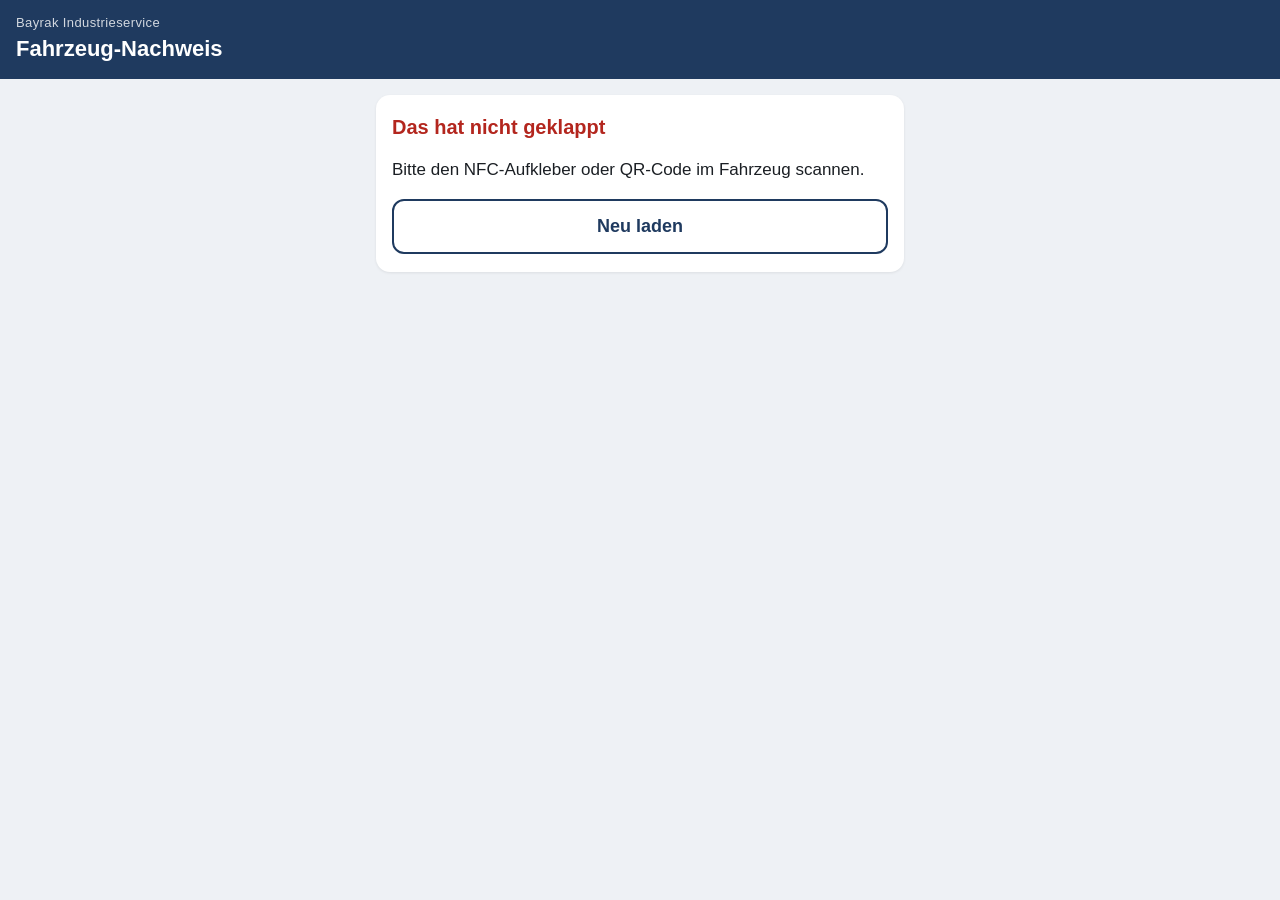
<file: fahrzeug/index.html>
<!doctype html>
<html lang="de">
<head>
<meta charset="utf-8">
<meta name="viewport" content="width=device-width, initial-scale=1, viewport-fit=cover">
<meta http-equiv="Content-Security-Policy" content="default-src 'none'; script-src 'self'; style-src 'self'; img-src 'self' blob:; connect-src https://vzrvncxmleshwgtbvrtc.supabase.co; base-uri 'none'; form-action 'none'">
<meta name="referrer" content="no-referrer">
<meta name="robots" content="noindex, nofollow">
<meta name="theme-color" content="#1f3a5f">
<title>Fahrzeug-Nachweis</title>
<link rel="stylesheet" href="style.css?v=1">
</head>
<body>
<header>
  <div class="marke">Bayrak Industrieservice</div>
  <h1>Fahrzeug-Nachweis</h1>
</header>

<main>
  <section id="laden" class="karte">
    <p class="mitte">Einen Moment …</p>
  </section>

  <section id="fehler" class="karte versteckt">
    <h2>Das hat nicht geklappt</h2>
    <p id="fehler-text"></p>
    <button id="fehler-neu" class="knopf zweit">Neu laden</button>
  </section>

  <section id="schritt-wahl" class="karte versteckt">
    <div class="fahrzeug">
      <div id="fz-name" class="fz-name"></div>
      <div id="fz-kz" class="kennzeichen"></div>
    </div>
    <p id="unterwegs-info" class="hinweis versteckt"></p>
    <button id="knopf-abholen" class="knopf">Fahrzeug abholen</button>
    <button id="knopf-zurueck" class="knopf versteckt">Fahrzeug zurückgeben</button>
    <button id="knopf-abholen-trotzdem" class="knopf zweit versteckt">Ich hole das Fahrzeug ab<br><small>(Rückgabe wurde vergessen)</small></button>
  </section>

  <section id="schritt-erfassen" class="karte versteckt">
    <div class="phase" id="phase-titel"></div>
    <label for="name" class="feldname">Dein Name</label>
    <input id="name" type="text" maxlength="60" autocomplete="name" autocapitalize="words" placeholder="Vor- und Nachname" enterkeyhint="done">

    <div class="feldname">Fotos vom Innenraum</div>
    <p class="klein">Bitte z. B. Fahrersitz, Beifahrerseite, Rückbank/Laderaum und Armaturenbrett fotografieren.</p>
    <div id="fotos" class="fotos"></div>
    <input id="kamera" type="file" accept="image/*" capture="environment" class="versteckt">
    <button id="knopf-foto" class="knopf zweit">📷 Foto aufnehmen</button>
    <p id="foto-zahl" class="klein mitte"></p>

    <button id="knopf-fertig" class="knopf" disabled>Fertig</button>
    <button id="knopf-abbrechen" class="link">Abbrechen</button>
  </section>

  <section id="schritt-senden" class="karte versteckt">
    <h2>Wird gespeichert …</h2>
    <div class="balken"><div id="balken-innen"></div></div>
    <p id="senden-text" class="mitte klein"></p>
    <p class="klein mitte">Bitte die Seite nicht schließen.</p>
  </section>

  <section id="schritt-ok" class="karte versteckt">
    <div class="haken">✓</div>
    <h2 id="ok-titel" class="mitte"></h2>
    <p id="ok-text" class="mitte"></p>
    <p class="klein mitte">Du kannst die Seite jetzt schließen.</p>
  </section>
</main>
<script src="app.js?v=3"></script>
</body>
</html>
</file>
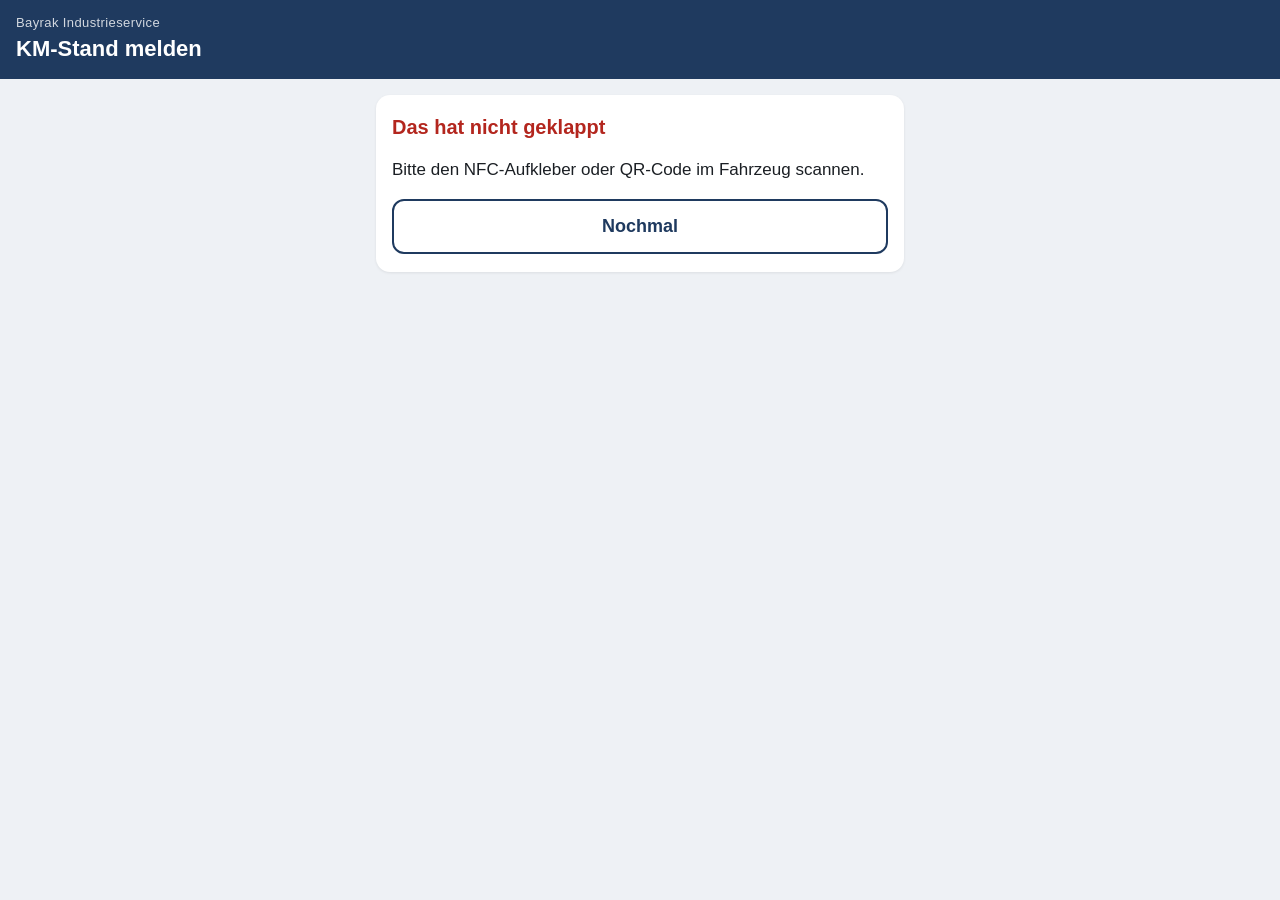
<file: km/index.html>
<!doctype html>
<html lang="de">
<head>
<meta charset="utf-8">
<meta name="viewport" content="width=device-width, initial-scale=1, viewport-fit=cover">
<meta http-equiv="Content-Security-Policy" content="default-src 'none'; script-src 'self'; style-src 'self'; img-src 'self'; connect-src https://vzrvncxmleshwgtbvrtc.supabase.co; base-uri 'none'; form-action 'none'">
<meta name="referrer" content="no-referrer">
<meta name="robots" content="noindex, nofollow">
<meta name="theme-color" content="#1f3a5f">
<title>KM-Stand melden</title>
<link rel="stylesheet" href="style.css?v=1">
</head>
<body>
<header>
  <div class="marke">Bayrak Industrieservice</div>
  <h1>KM-Stand melden</h1>
</header>

<main>
  <section id="laden" class="karte">
    <p class="mitte">Einen Moment …</p>
  </section>

  <section id="fehler" class="karte versteckt">
    <h2>Das hat nicht geklappt</h2>
    <p id="fehler-text"></p>
    <button id="fehler-neu" type="button" class="knopf zweit">Nochmal</button>
  </section>

  <section id="anzeige" class="karte versteckt">
    <div class="fahrzeug">
      <div id="fz-kz" class="kennzeichen gross"></div>
      <div id="fz-name" class="fz-name"></div>
    </div>

    <div class="kaestchen">
      <div class="kasten">
        <div class="kasten-titel">Nächster TÜV</div>
        <div id="wert-tuev" class="kasten-wert"></div>
      </div>
      <div class="kasten">
        <div class="kasten-titel">Nächste Wartung</div>
        <div id="wert-wartung" class="kasten-wert"></div>
      </div>
      <div class="kasten">
        <div class="kasten-titel">Letzter Stand</div>
        <div id="wert-stand" class="kasten-wert"></div>
      </div>
    </div>

    <p id="erfolg" class="erfolg versteckt" role="status"></p>

    <label for="km" class="feldname">Aktueller KM-Stand</label>
    <div class="km-zeile">
      <input id="km" type="text" inputmode="numeric" pattern="[0-9]*" maxlength="12" autocomplete="off" enterkeyhint="done" placeholder="z. B. 25340">
      <span class="einheit">km</span>
    </div>
    <p class="klein">Bitte den Kilometerstand vom Tacho ablesen (nur ganze Kilometer).</p>

    <div id="meldung" class="meldung versteckt" role="alert">
      <p id="meldung-text"></p>
      <button id="knopf-nochmal" type="button" class="knopf zweit versteckt">Nochmal</button>
    </div>

    <div id="rueckfrage" class="rueckfrage versteckt" role="alert">
      <p id="rueckfrage-text"></p>
      <button id="knopf-ja" type="button" class="knopf">Ja, speichern</button>
      <button id="knopf-nein" type="button" class="knopf zweit">Nein, korrigieren</button>
    </div>

    <button id="knopf-speichern" type="button" class="knopf">Speichern</button>
  </section>
</main>
<script src="app.js?v=2"></script>
</body>
</html>
</file>
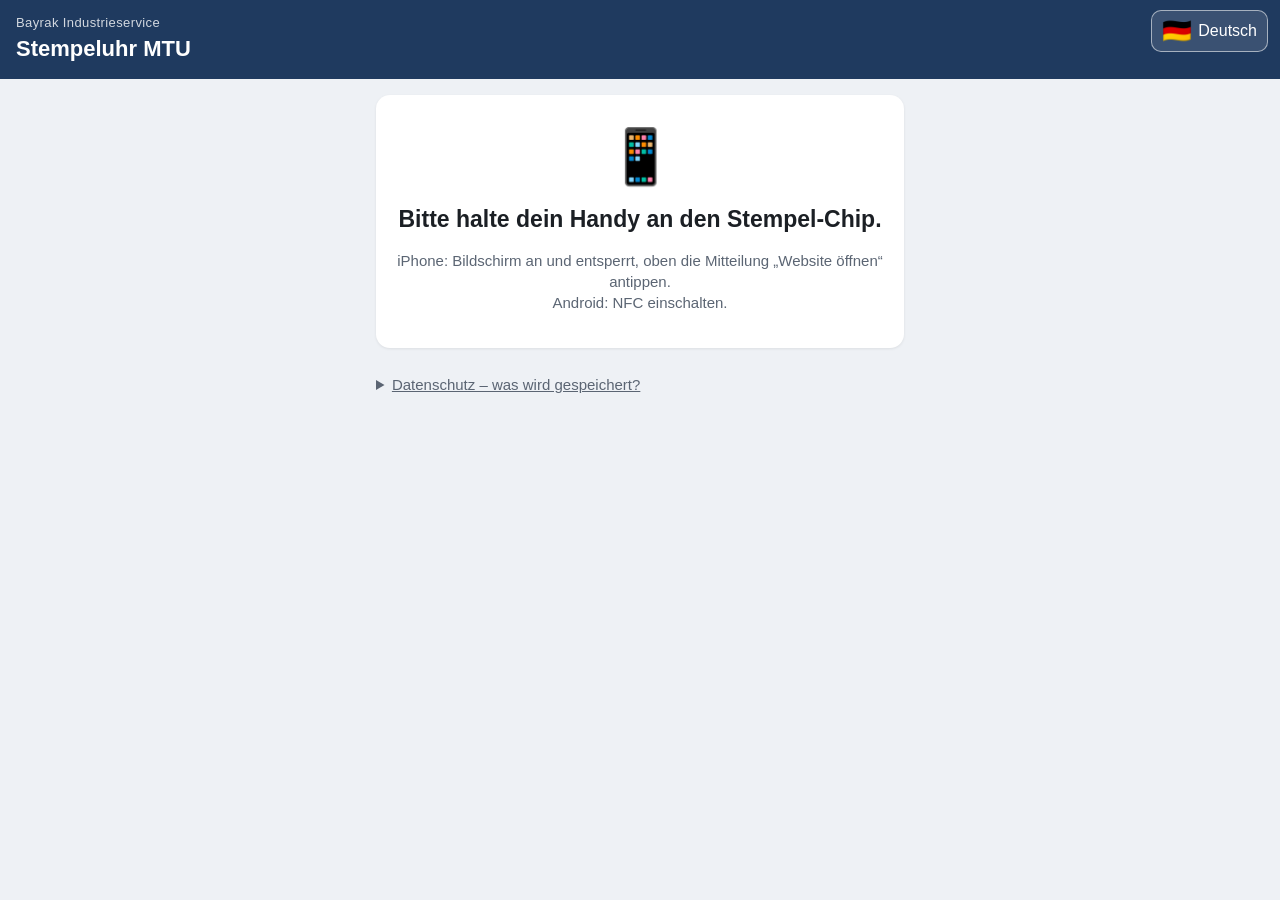
<file: stempeluhr/index.html>
<!doctype html>
<html lang="de" dir="ltr">
<head>
<meta charset="utf-8">
<meta name="viewport" content="width=device-width, initial-scale=1, viewport-fit=cover">
<meta http-equiv="Content-Security-Policy" content="default-src 'none'; script-src 'self'; style-src 'self'; img-src 'self'; worker-src 'self'; media-src 'self' blob: mediastream:; connect-src https://vzrvncxmleshwgtbvrtc.supabase.co/functions/v1/stempel; base-uri 'none'; form-action 'none'">
<meta name="referrer" content="no-referrer">
<meta name="robots" content="noindex, nofollow">
<meta name="format-detection" content="telephone=no">
<meta name="theme-color" content="#1f3a5f">
<title>Stempeluhr MTU</title>
<link rel="stylesheet" href="style.css?v=6">
</head>
<body>
<!-- Texte: Inhalt hier = Deutsch (Rueckfall ohne JavaScript). data-t = Schluessel in texte.js. -->
<header>
  <div class="marke">Bayrak Industrieservice</div>
  <h1 data-t="titel">Stempeluhr MTU</h1>
  <button id="sprache-knopf" class="flagge" type="button" aria-label="Sprache wählen" data-t-aria="sprache_waehlen"><span id="sprache-flagge" aria-hidden="true">🇩🇪</span><span id="sprache-name">Deutsch</span></button>
</header>

<main>
  <p id="privat-hinweis" class="hinweis rot versteckt" data-t="privat_hinweis">Diese Seite kann im Handy nichts speichern (privater Modus?). Bitte im normalen Browser-Fenster öffnen – sonst musst du dich jedes Mal neu anmelden und ohne Internet geht kein Stempel.</p>

  <!-- Laden -->
  <section id="s-laden" class="karte">
    <p class="mitte gross" data-t="laden">Einen Moment …</p>
  </section>

  <!-- Ohne Chip-Code geoeffnet -->
  <section id="s-start" class="karte versteckt">
    <div class="symbol">📱</div>
    <h2 class="mitte" data-t="start_titel">Bitte halte dein Handy an den Stempel-Chip.</h2>
    <p class="klein mitte"><span data-t="start_iphone">iPhone: Bildschirm an und entsperrt, oben die Mitteilung „Website öffnen“ antippen.</span><br><span data-t="start_android">Android: NFC einschalten.</span></p>
  </section>

  <!-- Sprache waehlen (Flagge oben rechts) -->
  <section id="s-sprache" class="karte versteckt">
    <h2 class="mitte" data-t="sprache_waehlen">Sprache wählen</h2>
    <div class="sprachen">
      <button id="sprache-de" class="knopf zweit sprache-wahl" type="button" lang="de" dir="ltr"><span class="fl" aria-hidden="true">🇩🇪</span> Deutsch</button>
      <button id="sprache-tr" class="knopf zweit sprache-wahl" type="button" lang="tr" dir="ltr"><span class="fl" aria-hidden="true">🇹🇷</span> Türkçe</button>
      <button id="sprache-ro" class="knopf zweit sprache-wahl" type="button" lang="ro" dir="ltr"><span class="fl" aria-hidden="true">🇷🇴</span> Română</button>
      <button id="sprache-ru" class="knopf zweit sprache-wahl" type="button" lang="ru" dir="ltr"><span class="fl" aria-hidden="true">🇷🇺</span> Русский</button>
      <button id="sprache-fa" class="knopf zweit sprache-wahl" type="button" lang="fa" dir="rtl"><span class="fl" aria-hidden="true">🇮🇷</span> فارسی</button>
      <button id="sprache-prs" class="knopf zweit sprache-wahl" type="button" lang="fa-AF" dir="rtl"><span class="fl" aria-hidden="true">🇦🇫</span> دری</button>
    </div>
    <button id="sprache-zurueck" class="link" type="button" data-t="zurueck">Zurück</button>
  </section>

  <!-- Erfolg -->
  <section id="s-ok" class="karte versteckt">
    <div id="ok-symbol" class="haken">✓</div>
    <h2 id="ok-titel" class="mitte riesig"></h2>
    <p id="ok-text" class="mitte"></p>
    <p id="ok-wartet" class="hinweis versteckt" data-t="ok_wartet">Danke, du bist angemeldet – Mustafa bestätigt dich noch.</p>
    <p id="ok-ohne-foto" class="hinweis orange-zeile versteckt" data-t="ok_ohne_foto">Ohne Foto gestempelt – das Büro prüft das.</p>
    <p id="ok-freigabe" class="hinweis versteckt" data-t="ok_freigabe">Dein Handy wartet noch auf die Freigabe vom Büro.</p>
    <button id="ok-passkey" class="knopf zweit versteckt" type="button" data-t="passkey_anbieten">Face ID einrichten? Dann brauchst du keine PIN mehr.</button>
    <p id="ok-info" class="hinweis versteckt" role="status"></p>
    <p class="klein mitte" data-t="ok_schliessen">Du kannst die Seite jetzt schließen.</p>
  </section>

  <!-- Hallo + Zustand + (PIN) + Knopf Einstempeln/Ausstempeln. Gestempelt wird erst mit dem Knopf (25.11.2026).
       Bekanntes Handy: mit PIN-Feld. Gleich nach „Ich war schon angemeldet“ / „Ich bin neu“: ohne PIN-Feld.
       26.11.2026: mit Face ID / Fingerabdruck (Passkey) ohne PIN-Feld; Foto, wenn der Server es verlangt. -->
  <section id="s-pin" class="karte versteckt">
    <h2 id="pin-hallo" class="mitte"></h2>
    <p id="pin-zustand" class="zustand mitte"></p>
    <p id="pin-wartet" class="hinweis versteckt" data-t="wartet_freigabe">Dein Handy wird gerade vom Büro freigegeben. Du kannst trotzdem stempeln.</p>
    <p id="pin-info" class="hinweis versteckt" role="status"></p>
    <div id="pin-block">
      <label for="pin" class="feldname mitte" data-t="pin_feld">Deine PIN</label>
      <input id="pin" class="pin" type="text" inputmode="numeric" pattern="[0-9]*" maxlength="4" autocomplete="off" autocorrect="off" spellcheck="false" enterkeyhint="go" dir="ltr">
    </div>
    <p id="pin-fehler" class="fehlertext versteckt" role="alert"></p>
    <p id="pin-schlange" class="klein mitte versteckt"></p>
    <button id="pin-los" class="knopf gross-knopf" type="button">Einstempeln</button>
    <!-- Passkey-Modus (Face ID / Fingerabdruck): Rueckfall mit PIN, dann immer mit Foto (Server: foto_bei_pin) -->
    <button id="pin-statt" class="link versteckt" type="button" data-t="pin_statt">Mit PIN stempeln</button>
  </section>

  <!-- Live-Foto mit der Frontkamera (kein Hochladen aus der Galerie, kein Datei-Feld). Ausloesen automatisch. -->
  <section id="s-kamera" class="karte versteckt">
    <h2 class="mitte" data-t="kam_titel">Gleich wird ein Foto gemacht</h2>
    <p id="kam-geste" class="mitte gross"></p>
    <div class="kam-rahmen">
      <video id="kam-video" playsinline muted autoplay></video>
      <div id="kam-zahl" class="kam-zahl" aria-live="assertive"></div>
    </div>
    <p class="klein mitte" data-t="kam_tipp">Fragt das Handy nach der Kamera, bitte „Erlauben“ antippen.</p>
  </section>

  <!-- Face ID / Fingerabdruck einrichten (nur wenn das Handy es kann) -->
  <section id="s-passkey" class="karte versteckt">
    <div class="symbol">🔐</div>
    <h2 class="mitte" data-t="passkey_titel">Face ID / Fingerabdruck einrichten</h2>
    <p data-t="passkey_text">Dann brauchst du beim Stempeln keine PIN mehr. Dein Gesicht bzw. Fingerabdruck bleibt im Handy – wir bekommen davon nichts.</p>
    <button id="passkey-los" class="knopf gross-knopf" type="button" data-t="passkey_knopf">Face ID / Fingerabdruck einrichten</button>
    <button id="passkey-nein" class="link" type="button" data-t="passkey_geht_nicht">Geht nicht</button>
  </section>

  <!-- Unbekanntes Handy: genau zwei grosse Knoepfe (keine Namensliste) -->
  <section id="s-wer" class="karte versteckt">
    <h2 class="mitte" data-t="wer_titel">Dein Handy ist hier noch nicht angemeldet</h2>
    <button id="wer-telefon" class="knopf riesen-knopf" type="button" data-t="wer_telefon">Ich war schon angemeldet</button>
    <button id="wer-neu" class="knopf zweit riesen-knopf" type="button" data-t="wer_neu">Ich bin neu</button>
    <p class="klein" data-t="wer_hinweis">Handy nicht erkannt? Das iPhone vergisst die Anmeldung nach 7 Tagen ohne Benutzung, auch ein neues Handy wird nicht erkannt. Dann einfach „Ich war schon angemeldet“.</p>
  </section>

  <!-- Mit Handynummer anmelden: Nummer + PIN -->
  <section id="s-telefon" class="karte versteckt">
    <h2 data-t="wer_telefon">Ich war schon angemeldet</h2>
    <button id="tel-passkey" class="knopf versteckt" type="button" data-t="passkey_anmelden">Mit Face ID / Fingerabdruck anmelden</button>
    <label for="tel-nummer" class="feldname" data-t="tel_nummer">Deine Handynummer</label>
    <input id="tel-nummer" type="tel" maxlength="30" autocomplete="tel" dir="ltr" placeholder="z. B. 0171 1234567" data-t-ph="tel_bsp">
    <label for="tel-pin" class="feldname" data-t="pin_feld">Deine PIN</label>
    <input id="tel-pin" class="pin" type="text" inputmode="numeric" pattern="[0-9]*" maxlength="4" autocomplete="off" autocorrect="off" spellcheck="false" enterkeyhint="go" dir="ltr">
    <div class="pflicht-hinweis">
      <p><strong data-t="hinweis_titel">Wichtig – bitte lesen.</strong></p>
      <p data-t="hinweis_foto">1. Beim Einrichten und ab und zu beim Stempeln macht diese Seite automatisch ein Foto von dir mit der Frontkamera. Zweck: prüfen, dass wirklich du stempelst. Die Fotos sehen nur Mustafa, Alp und Mikdat. Sie werden nach 30 Tagen automatisch gelöscht – außer bei Verdacht auf Missbrauch. Es gibt keine Gesichtserkennung.</p>
      <p data-t="hinweis_betrug">2. Stempeln für andere ist Arbeitszeitbetrug und führt zur fristlosen Kündigung – für beide.</p>
      <p id="tel-hinweis-mg" class="klein versteckt" data-t="ds_massgeblich">Maßgeblich ist die deutsche Fassung.</p>
      <label class="haekchen">
        <input id="tel-hinweis" type="checkbox" aria-required="true">
        <span data-t="hinweis_haken">Ich habe das gelesen und verstanden.</span>
      </label>
    </div>
    <p id="tel-fehler" class="fehlertext versteckt" role="alert"></p>
    <button id="tel-los" class="knopf gross-knopf" type="button" data-t="anmelden_los">Anmelden</button>
    <button id="tel-zurueck" class="link" type="button" data-t="zurueck">Zurück</button>
  </section>

  <!-- Ich bin neu (auch: schon in der Liste, aber noch nie mit Nummer angemeldet -> bisherige PIN) -->
  <section id="s-neu" class="karte versteckt">
    <h2 data-t="wer_neu">Ich bin neu</h2>
    <label for="neu-vorname" class="feldname" data-t="neu_vorname">Vorname</label>
    <input id="neu-vorname" type="text" maxlength="40" autocomplete="given-name" autocapitalize="words">
    <label for="neu-nachname" class="feldname" data-t="neu_nachname">Nachname</label>
    <input id="neu-nachname" type="text" maxlength="40" autocomplete="family-name" autocapitalize="words">
    <label for="neu-telefon" class="feldname" data-t="neu_telefon">Handynummer</label>
    <input id="neu-telefon" type="tel" maxlength="30" autocomplete="tel" dir="ltr" placeholder="z. B. 0171 1234567" data-t-ph="tel_bsp">
    <div class="feldname" data-t="neu_arbeite">Ich arbeite</div>
    <div class="zwei">
      <button id="neu-vz" class="knopf zweit wahl" type="button" aria-pressed="false" data-t="vollzeit">Vollzeit</button>
      <button id="neu-mj" class="knopf zweit wahl" type="button" aria-pressed="false" data-t="minijob">Minijob</button>
    </div>
    <label class="haekchen">
      <input id="neu-whatsapp" type="checkbox" aria-required="true">
      <span data-t="neu_whatsapp">Ich bin einverstanden, WhatsApp-Infos zur Arbeit von Bayrak Industrieservice an diese Nummer zu bekommen. Freiwillig. Ohne Häkchen trägt dich das Büro ein.</span>
    </label>
    <label for="neu-pin" class="feldname" data-t="neu_pin">PIN festlegen (4 Ziffern)</label>
    <input id="neu-pin" class="pin" type="text" inputmode="numeric" pattern="[0-9]*" maxlength="4" autocomplete="off" autocorrect="off" spellcheck="false" dir="ltr">
    <label for="neu-pin2" class="feldname" data-t="neu_pin2">PIN wiederholen</label>
    <input id="neu-pin2" class="pin" type="text" inputmode="numeric" pattern="[0-9]*" maxlength="4" autocomplete="off" autocorrect="off" spellcheck="false" dir="ltr">
    <p class="klein mitte" data-t="neu_pin_hinweis">Warst du schon mal angemeldet? Dann deine bisherige PIN.</p>
    <div class="pflicht-hinweis">
      <p><strong data-t="hinweis_titel">Wichtig – bitte lesen.</strong></p>
      <p data-t="hinweis_foto">1. Beim Einrichten und ab und zu beim Stempeln macht diese Seite automatisch ein Foto von dir mit der Frontkamera. Zweck: prüfen, dass wirklich du stempelst. Die Fotos sehen nur Mustafa, Alp und Mikdat. Sie werden nach 30 Tagen automatisch gelöscht – außer bei Verdacht auf Missbrauch. Es gibt keine Gesichtserkennung.</p>
      <p data-t="hinweis_betrug">2. Stempeln für andere ist Arbeitszeitbetrug und führt zur fristlosen Kündigung – für beide.</p>
      <p id="neu-hinweis-mg" class="klein versteckt" data-t="ds_massgeblich">Maßgeblich ist die deutsche Fassung.</p>
      <label class="haekchen">
        <input id="neu-hinweis" type="checkbox" aria-required="true">
        <span data-t="hinweis_haken">Ich habe das gelesen und verstanden.</span>
      </label>
    </div>
    <p id="neu-fehler" class="fehlertext versteckt" role="alert"></p>
    <button id="neu-los" class="knopf gross-knopf" type="button" data-t="anmelden_los">Anmelden</button>
    <button id="neu-zurueck" class="link" type="button" data-t="zurueck">Zurück</button>
  </section>

  <!-- Offline gespeichert -->
  <section id="s-offline" class="karte orange versteckt">
    <div class="symbol">📶</div>
    <h2 id="offline-titel" class="mitte"></h2>
    <p data-t="offline_text">Dein Stempel ist im Handy gespeichert und wird automatisch gesendet, sobald du wieder Internet hast. Öffne dazu später einfach diese Seite oder halte das Handy wieder an den Chip.</p>
    <p id="offline-ohne-anmeldung" class="hinweis versteckt" data-t="offline_ohne_anmeldung">Dein Handy ist noch nicht angemeldet. Die erste Anmeldung braucht Internet – danach wird der gespeicherte Stempel mitgesendet.</p>
    <p id="offline-warten" class="hinweis versteckt"></p>
    <p class="klein" data-t="offline_iphone">iPhone: Das Senden passiert nur, wenn du die Seite öffnest.</p>
    <button id="offline-nochmal" class="knopf zweit" type="button" data-t="nochmal">Nochmal versuchen</button>
  </section>

  <!-- Fehler / Hinweis -->
  <section id="s-fehler" class="karte versteckt">
    <h2 id="fehler-titel">Das hat nicht geklappt</h2>
    <p id="fehler-text" class="gross"></p>
    <button id="fehler-nochmal" class="knopf versteckt" type="button" data-t="nochmal">Nochmal versuchen</button>
  </section>

  <!-- Gespeicherte (offline) Stempel nachsenden -->
  <section id="s-schlange" class="karte versteckt">
    <h2 id="schlange-titel"></h2>
    <p id="schlange-hinweis" class="klein" data-t="schlange_hinweis">Zum Senden einmal deine PIN eingeben.</p>
    <p id="schlange-hinweis-pk" class="klein versteckt" data-t="schlange_hinweis_pk">Zum Senden einmal mit Face ID / Fingerabdruck bestätigen.</p>
    <label id="schlange-pin-name" for="schlange-pin" class="feldname" data-t="pin_kurz">PIN</label>
    <input id="schlange-pin" class="pin" type="text" inputmode="numeric" pattern="[0-9]*" maxlength="4" autocomplete="off" autocorrect="off" spellcheck="false" dir="ltr">
    <p id="schlange-fehler" class="fehlertext versteckt" role="alert"></p>
    <button id="schlange-los" class="knopf" type="button" data-t="schlange_los">Jetzt senden</button>
    <button id="schlange-passkey" class="knopf versteckt" type="button" data-t="schlange_passkey">Mit Face ID / Fingerabdruck senden</button>
  </section>
  <p id="schlange-info" class="hinweis versteckt" role="status"></p>
  <p id="schlange-warten" class="klein mitte versteckt" role="status"></p>

  <details class="datenschutz">
    <summary data-t="ds_titel">Datenschutz – was wird gespeichert?</summary>
    <p id="ds-massgeblich" class="versteckt"><strong data-t="ds_massgeblich">Maßgeblich ist die deutsche Fassung.</strong></p>
    <p><strong data-t="ds_zeit_t">Zeiterfassung bei MTU.</strong> <span data-t="ds_zeit">Wenn du dein Handy an den Stempel-Chip hältst, speichern wir: deinen Namen, Kommen- und Gehen-Zeit, an welchem Chip du gestempelt hast und eine zufällige Kennung deines Handys (damit wir wissen, dass du es bist).</span></p>
    <p><strong data-t="ds_nichts_t">Wir speichern keinen Standort, keine Kontakte, nichts aus deinem Handy</strong> <span data-t="ds_nichts">(außer der gekürzten Gerätekennung, siehe „Missbrauchsschutz“, und den Fotos, siehe „Fotos“). Die Seite ist eine normale Internetseite, du installierst nichts. Im Handy selbst liegen nur die Handy-Kennung, deine Sprachwahl und – ohne Internet – deine noch nicht gesendeten Stempel.</span></p>
    <p><strong data-t="ds_zweck_t">Zweck:</strong> <span data-t="ds_zweck">gesetzliche Arbeitszeitaufzeichnung und Lohnabrechnung. Aufbewahrung: mindestens 2 Jahre (gesetzliche Pflicht), danach Löschung. Zugriff: nur die Geschäftsleitung (Lohn).</span></p>
    <p><strong data-t="ds_miss_t">Missbrauchsschutz:</strong> <span data-t="ds_miss">Zu deinem angemeldeten Handy speichern wir die Gerätekennung, die dein Browser mitschickt (Browser und Handymodell, gekürzt), damit das Büro Handys auseinanderhalten kann. Deine IP-Adresse speichern wir in unserer Datenbank nicht – nur eine Prüfsumme daraus mit einem täglich wechselnden Geheimwert (Tagessalz), um Missbrauch und massenhafte Fehlversuche abzuwehren. Daraus lässt sich die IP-Adresse nicht zurückrechnen.</span></p>
    <p><strong data-t="ds_foto_t">Fotos:</strong> <span data-t="ds_foto">Beim Einrichten eines Handys und ab und zu beim Stempeln macht die Seite ein Foto mit der Frontkamera (live, kein Hochladen aus der Galerie). Ins Bild kommen Datum, Uhrzeit und Stempelpunkt. Zweck: prüfen, dass wirklich du stempelst. Die Fotos liegen in einem geschützten Speicher; nur Mustafa, Alp und Mikdat können sie ansehen, jeder Abruf wird protokolliert. Sie werden nach 30 Tagen automatisch gelöscht – außer bei Verdacht auf Missbrauch. Es gibt keine Gesichtserkennung. Erlaubst du die Kamera nicht, wird trotzdem gestempelt und das Büro prüft den Stempel.</span></p>
    <p><strong data-t="ds_passkey_t">Face ID / Fingerabdruck:</strong> <span data-t="ds_passkey">Wenn du es einrichtest, prüft dein Handy dein Gesicht bzw. deinen Fingerabdruck selbst. Der Server bekommt nie Gesichts- oder Fingerdaten, sondern nur einen öffentlichen Schlüssel. Der Zugang gehört zu deinem Handy.</span></p>
    <p><strong data-t="ds_tel_t">Handynummer:</strong> <span data-t="ds_tel">Wir nutzen deine Handynummer für Infos zur Arbeit per WhatsApp (nur mit deinem Einverständnis) und damit du dich mit Nummer + PIN wieder anmelden kannst. Für die Anmeldung speichern wir die Nummer im Stempel-Server nur als nicht zurückrechenbare Prüfsumme; die Nummer selbst liegt nur in der Mitarbeiterliste im Büro. Sie wird nie auf dieser Seite angezeigt und nicht weitergegeben.</span></p>
    <p><strong data-t="ds_wa_t">WhatsApp-Einverständnis:</strong> <span data-t="ds_wa">Das Häkchen ist freiwillig und gilt nur für Infos zur Arbeit (z. B. Einsatzzeiten, Änderungen). Wir speichern, wann du zugestimmt hast, als Nachweis. Ohne Häkchen geht die Anmeldung über „Ich bin neu“ nicht – dann melde dich bitte im Büro, dort wirst du auch ohne WhatsApp eingetragen. Du kannst das Einverständnis jederzeit im Büro widerrufen, dann bekommst du keine WhatsApp-Infos mehr. Wenn du bei uns ausscheidest, wird deine Nummer gelöscht.</span></p>
    <p><strong data-t="ds_sprache_t">Sprache:</strong> <span data-t="ds_sprache">Die Sprache der Seite merkt sich nur dein Handy; die Sprache für WhatsApp-Infos steht in der Mitarbeiterliste.</span></p>
    <p data-t="ds_stunden">Deine Stunden siehst du nicht in der Seite – auf Nachfrage bekommst du jederzeit eine Aufstellung im Büro.</p>
    <p><strong data-t="ds_pin_t">Deine PIN:</strong> <span data-t="ds_pin">4 Ziffern, nur du kennst sie. Gib sie nicht weiter. Stempeln für andere ist nicht erlaubt.</span></p>
    <p><strong data-t="ds_offline_t">Kein Internet beim Stempeln?</strong> <span data-t="ds_offline">Dein Stempel wird im Handy gespeichert. Öffne die Seite später einmal mit Internet, dann wird er gesendet (iPhone: nur, wenn du die Seite öffnest).</span></p>
    <p data-t="ds_handy">Neues Handy? „Ich war schon angemeldet“. PIN vergessen? Bitte im Büro melden.</p>
  </details>
</main>
<script src="texte.js?v=6"></script>
<script src="logik.js?v=6"></script>
<script src="app.js?v=6"></script>
</body>
</html>
</file>
<file: fahrzeug/style.css>
:root {
  --blau: #1f3a5f;
  --blau-hell: #2d5a8e;
  --grund: #eef1f5;
  --karte: #ffffff;
  --text: #1b1f24;
  --grau: #5b6573;
  --rand: #d5dbe3;
  --gruen: #1e8e4e;
  --rot: #b3261e;
  --gelb: #fff4d6;
}
* { box-sizing: border-box; }
html, body { margin: 0; padding: 0; }
body {
  font-family: -apple-system, BlinkMacSystemFont, "Segoe UI", Roboto, Arial, sans-serif;
  background: var(--grund);
  color: var(--text);
  font-size: 17px;
  line-height: 1.4;
  -webkit-text-size-adjust: 100%;
}
header {
  background: var(--blau);
  color: #fff;
  padding: calc(14px + env(safe-area-inset-top)) 16px 14px;
}
.marke { font-size: 13px; opacity: .8; letter-spacing: .03em; }
h1 { margin: 2px 0 0; font-size: 22px; }
h2 { font-size: 20px; margin: 0 0 10px; }
main { max-width: 560px; margin: 0 auto; padding: 16px 16px calc(32px + env(safe-area-inset-bottom)); }
.karte {
  background: var(--karte);
  border-radius: 14px;
  padding: 18px 16px;
  box-shadow: 0 1px 3px rgba(0,0,0,.08);
}
.versteckt { display: none !important; }
.mitte { text-align: center; }
.klein { font-size: 14px; color: var(--grau); }
.fahrzeug { text-align: center; margin-bottom: 16px; }
.fz-name { font-size: 20px; font-weight: 600; }
.kennzeichen {
  display: inline-block;
  margin-top: 8px;
  padding: 4px 14px 4px 22px;
  border: 2px solid #111;
  border-radius: 6px;
  font-weight: 700;
  font-size: 22px;
  letter-spacing: .06em;
  background: linear-gradient(90deg, #1d4fa3 0 14px, #fff 14px);
}
.hinweis {
  background: var(--gelb);
  border-radius: 10px;
  padding: 10px 12px;
  font-size: 15px;
}
.phase {
  font-weight: 700;
  color: var(--blau);
  font-size: 19px;
  margin-bottom: 12px;
}
.feldname { display: block; font-weight: 600; margin: 14px 0 6px; }
input[type=text] {
  width: 100%;
  font-size: 18px;
  padding: 12px;
  border: 1px solid var(--rand);
  border-radius: 10px;
  background: #fff;
  color: var(--text);
}
input[type=text]:focus { outline: 2px solid var(--blau-hell); border-color: transparent; }
.knopf {
  display: block;
  width: 100%;
  margin-top: 14px;
  padding: 15px;
  font-size: 18px;
  font-weight: 600;
  border: 0;
  border-radius: 12px;
  background: var(--blau);
  color: #fff;
  cursor: pointer;
}
.knopf small { font-weight: 400; font-size: 13px; }
.knopf:disabled { background: #9aa6b5; }
.knopf.zweit { background: #fff; color: var(--blau); border: 2px solid var(--blau); }
.link {
  display: block;
  margin: 14px auto 0;
  background: none;
  border: 0;
  color: var(--grau);
  font-size: 15px;
  text-decoration: underline;
}
.fotos {
  display: grid;
  grid-template-columns: repeat(3, 1fr);
  gap: 8px;
}
.foto { position: relative; aspect-ratio: 1; border-radius: 8px; overflow: hidden; background: #ddd; }
.foto img { width: 100%; height: 100%; object-fit: cover; display: block; }
.foto button {
  position: absolute; top: 4px; right: 4px;
  width: 30px; height: 30px; border-radius: 50%;
  border: 0; background: rgba(0,0,0,.65); color: #fff; font-size: 16px; line-height: 30px; padding: 0;
}
.balken { height: 14px; background: var(--grund); border-radius: 7px; overflow: hidden; margin: 10px 0; }
#balken-innen { height: 100%; width: 0; background: var(--gruen); transition: width .2s; }
.haken {
  width: 72px; height: 72px; margin: 4px auto 12px;
  border-radius: 50%; background: var(--gruen); color: #fff;
  font-size: 42px; line-height: 72px; text-align: center;
}
#fehler h2 { color: var(--rot); }
</file>
<file: km/style.css>
:root {
  --blau: #1f3a5f;
  --blau-hell: #2d5a8e;
  --grund: #eef1f5;
  --karte: #ffffff;
  --text: #1b1f24;
  --grau: #5b6573;
  --rand: #d5dbe3;
  --gruen: #1e8e4e;
  --rot: #b3261e;
  --gelb: #fff4d6;
}
* { box-sizing: border-box; }
html, body { margin: 0; padding: 0; }
body {
  font-family: -apple-system, BlinkMacSystemFont, "Segoe UI", Roboto, Arial, sans-serif;
  background: var(--grund);
  color: var(--text);
  font-size: 17px;
  line-height: 1.4;
  -webkit-text-size-adjust: 100%;
}
header {
  background: var(--blau);
  color: #fff;
  padding: calc(14px + env(safe-area-inset-top)) 16px 14px;
}
.marke { font-size: 13px; opacity: .8; letter-spacing: .03em; }
h1 { margin: 2px 0 0; font-size: 22px; }
h2 { font-size: 20px; margin: 0 0 10px; }
main { max-width: 560px; margin: 0 auto; padding: 16px 16px calc(32px + env(safe-area-inset-bottom)); }
.karte {
  background: var(--karte);
  border-radius: 14px;
  padding: 18px 16px;
  box-shadow: 0 1px 3px rgba(0,0,0,.08);
}
.versteckt { display: none !important; }
.mitte { text-align: center; }
.klein { font-size: 14px; color: var(--grau); }
.fahrzeug { text-align: center; margin-bottom: 16px; }
.fz-name { font-size: 20px; font-weight: 600; }
.kennzeichen {
  display: inline-block;
  margin-top: 8px;
  padding: 4px 14px 4px 22px;
  border: 2px solid #111;
  border-radius: 6px;
  font-weight: 700;
  font-size: 22px;
  letter-spacing: .06em;
  background: linear-gradient(90deg, #1d4fa3 0 14px, #fff 14px);
}
.hinweis {
  background: var(--gelb);
  border-radius: 10px;
  padding: 10px 12px;
  font-size: 15px;
}
.phase {
  font-weight: 700;
  color: var(--blau);
  font-size: 19px;
  margin-bottom: 12px;
}
.feldname { display: block; font-weight: 600; margin: 14px 0 6px; }
input[type=text] {
  width: 100%;
  font-size: 18px;
  padding: 12px;
  border: 1px solid var(--rand);
  border-radius: 10px;
  background: #fff;
  color: var(--text);
}
input[type=text]:focus { outline: 2px solid var(--blau-hell); border-color: transparent; }
.knopf {
  display: block;
  width: 100%;
  margin-top: 14px;
  padding: 15px;
  font-size: 18px;
  font-weight: 600;
  border: 0;
  border-radius: 12px;
  background: var(--blau);
  color: #fff;
  cursor: pointer;
}
.knopf small { font-weight: 400; font-size: 13px; }
.knopf:disabled { background: #9aa6b5; }
.knopf.zweit { background: #fff; color: var(--blau); border: 2px solid var(--blau); }
.link {
  display: block;
  margin: 14px auto 0;
  background: none;
  border: 0;
  color: var(--grau);
  font-size: 15px;
  text-decoration: underline;
}
.fotos {
  display: grid;
  grid-template-columns: repeat(3, 1fr);
  gap: 8px;
}
.foto { position: relative; aspect-ratio: 1; border-radius: 8px; overflow: hidden; background: #ddd; }
.foto img { width: 100%; height: 100%; object-fit: cover; display: block; }
.foto button {
  position: absolute; top: 4px; right: 4px;
  width: 30px; height: 30px; border-radius: 50%;
  border: 0; background: rgba(0,0,0,.65); color: #fff; font-size: 16px; line-height: 30px; padding: 0;
}
.balken { height: 14px; background: var(--grund); border-radius: 7px; overflow: hidden; margin: 10px 0; }
#balken-innen { height: 100%; width: 0; background: var(--gruen); transition: width .2s; }
.haken {
  width: 72px; height: 72px; margin: 4px auto 12px;
  border-radius: 50%; background: var(--gruen); color: #fff;
  font-size: 42px; line-height: 72px; text-align: center;
}
#fehler h2 { color: var(--rot); }

/* ---- Zusatz KM-Seite ---- */
.kennzeichen.gross { font-size: 30px; padding: 6px 18px 6px 28px; background: linear-gradient(90deg, #1d4fa3 0 18px, #fff 18px); }
.fahrzeug .fz-name { margin-top: 10px; }
.kaestchen { display: grid; grid-template-columns: 1fr; gap: 8px; margin: 4px 0 6px; }
.kasten { border: 1px solid var(--rand); border-radius: 10px; padding: 10px 12px; }
.kasten-titel { font-size: 14px; color: var(--grau); }
.kasten-wert { font-size: 19px; font-weight: 600; }
.km-zeile { display: flex; align-items: center; gap: 8px; }
.km-zeile input {
  flex: 1;
  min-width: 0;
  font-size: 26px;
  font-weight: 600;
  letter-spacing: .04em;
  padding: 12px;
  border: 1px solid var(--rand);
  border-radius: 10px;
  background: #fff;
  color: var(--text);
}
.km-zeile input:focus { outline: 2px solid var(--blau-hell); border-color: transparent; }
.einheit { font-size: 20px; font-weight: 600; color: var(--grau); }
.meldung {
  margin-top: 12px;
  background: #fdecea;
  color: var(--rot);
  border-radius: 10px;
  padding: 10px 12px;
  font-size: 16px;
}
.meldung p, .rueckfrage p { margin: 0; }
.rueckfrage {
  margin-top: 12px;
  background: var(--gelb);
  border-radius: 10px;
  padding: 12px;
  font-size: 17px;
  font-weight: 600;
}
.erfolg {
  margin: 12px 0 0;
  background: #e3f4ea;
  color: var(--gruen);
  border-radius: 10px;
  padding: 10px 12px;
  font-weight: 600;
  text-align: center;
}
</file>
<file: stempeluhr/style.css>
/* Stempeluhr MTU – Stil wie Fahrzeug-Nachweis (webseite\fahrzeug\style.css), Schrift groesser fuer die Baustelle */
:root {
  --blau: #1f3a5f;
  --blau-hell: #2d5a8e;
  --grund: #eef1f5;
  --karte: #ffffff;
  --text: #1b1f24;
  --grau: #5b6573;
  --rand: #d5dbe3;
  --gruen: #1e8e4e;
  --rot: #b3261e;
  --gelb: #fff4d6;
  --orange: #c25e00;
  --orange-hell: #fff0e0;
  --info: #1d5fa8;
}
* { box-sizing: border-box; }
html, body { margin: 0; padding: 0; }
body {
  font-family: -apple-system, BlinkMacSystemFont, "Segoe UI", Roboto, Arial, sans-serif;
  background: var(--grund);
  color: var(--text);
  font-size: 19px;
  line-height: 1.4;
  -webkit-text-size-adjust: 100%;
}
header {
  background: var(--blau);
  color: #fff;
  padding: calc(14px + env(safe-area-inset-top)) 16px 14px;
}
.marke { font-size: 13px; opacity: .8; letter-spacing: .03em; }
h1 { margin: 2px 0 0; font-size: 22px; }
h2 { font-size: 23px; margin: 0 0 12px; }
main { max-width: 560px; margin: 0 auto; padding: 16px 16px calc(32px + env(safe-area-inset-bottom)); }
.karte {
  background: var(--karte);
  border-radius: 14px;
  padding: 20px 16px;
  box-shadow: 0 1px 3px rgba(0,0,0,.08);
  margin-bottom: 14px;
}
.karte.orange { background: var(--orange-hell); border: 2px solid var(--orange); }
.karte.orange h2 { color: var(--orange); }
.versteckt { display: none !important; }
.mitte { text-align: center; }
.gross { font-size: 21px; }
.riesig { font-size: 30px; line-height: 1.2; }
.klein { font-size: 15px; color: var(--grau); }
.symbol { font-size: 54px; text-align: center; margin: 4px 0 8px; }
.hinweis {
  background: var(--gelb);
  border-radius: 10px;
  padding: 12px 14px;
  font-size: 17px;
  margin: 12px 0;
}
.hinweis.rot { background: #fde7e5; color: var(--rot); }
.fehlertext { color: var(--rot); font-weight: 600; margin: 10px 0 0; }
.feldname { display: block; font-weight: 600; margin: 16px 0 6px; }
input[type=text], input[type=tel], input[type=search], input[type=password] {
  width: 100%;
  font-size: 20px;
  padding: 13px 12px;
  border: 1px solid var(--rand);
  border-radius: 10px;
  background: #fff;
  color: var(--text);
}
input:focus { outline: 2px solid var(--blau-hell); border-color: transparent; }
/* PIN: Ziffern verdeckt, ohne Passwort-Speicher-Abfrage des Browsers */
input.pin {
  -webkit-text-security: disc;
  text-align: center;
  font-size: 32px;
  letter-spacing: .5em;
  padding-left: .5em;
  max-width: 220px;
  display: block;
  margin: 0 auto;
}
input.pin.lang { max-width: 300px; letter-spacing: .3em; } /* Startcode ebenfalls verdeckt (B2) */
.feldname.mitte { text-align: center; }
.suche { margin-bottom: 10px; }
.knopf {
  display: block;
  width: 100%;
  margin-top: 14px;
  padding: 16px;
  font-size: 20px;
  font-weight: 600;
  border: 0;
  border-radius: 12px;
  background: var(--blau);
  color: #fff;
  cursor: pointer;
}
.knopf.gross-knopf { padding: 22px 16px; font-size: 26px; background: var(--gruen); }
.knopf:disabled { opacity: .55; }
.knopf.zweit { background: #fff; color: var(--blau); border: 2px solid var(--blau); }
.knopf.wahl[aria-pressed=true] { background: var(--blau); color: #fff; }
.namen .knopf.name { margin-top: 10px; text-align: left; padding: 16px 18px; }
.zwei { display: flex; gap: 10px; }
.zwei .knopf { margin-top: 0; }
.haekchen { display: flex; gap: 12px; align-items: flex-start; margin: 18px 0 4px; font-size: 17px; }
.haekchen input { width: 28px; height: 28px; flex: 0 0 28px; margin: 0; }
.link {
  display: block;
  margin: 16px auto 0;
  background: none;
  border: 0;
  color: var(--grau);
  font-size: 16px;
  text-decoration: underline;
  padding: 8px;
}
.haken {
  width: 84px; height: 84px; margin: 4px auto 14px;
  border-radius: 50%; background: var(--gruen); color: #fff;
  font-size: 50px; line-height: 84px; text-align: center; font-weight: 700;
}
.haken.blau { background: var(--info); font-family: Georgia, serif; }
#s-fehler h2 { color: var(--rot); }
body.sendet .knopf { cursor: progress; }
.datenschutz { margin-top: 18px; font-size: 15px; color: var(--grau); }
.datenschutz summary { cursor: pointer; padding: 8px 0; text-decoration: underline; }
.datenschutz p { margin: 8px 0; }

/* ---------- 24.11.2026: Sprach-Flagge, zwei grosse Knoepfe, rechts-nach-links (fa/prs) ---------- */
header { position: relative; padding-right: 150px; }
/* Flagge immer oben RECHTS – bewusst physisch "right", auch bei dir=rtl */
.flagge {
  position: absolute;
  top: calc(10px + env(safe-area-inset-top));
  right: 12px;
  left: auto;
  display: flex;
  align-items: center;
  gap: 6px;
  max-width: 140px;
  padding: 8px 10px;
  border: 1px solid rgba(255,255,255,.55);
  border-radius: 10px;
  background: rgba(255,255,255,.12);
  color: #fff;
  font-size: 16px;
  line-height: 1.2;
  cursor: pointer;
}
.flagge #sprache-flagge { font-size: 24px; line-height: 1; }
.flagge #sprache-name { overflow: hidden; text-overflow: ellipsis; white-space: nowrap; }
html[dir=rtl] header { padding-right: 150px; padding-left: 16px; text-align: start; }
.sprachen .knopf { margin-top: 10px; font-size: 23px; padding: 16px 18px; text-align: start; }
.sprachen .fl { font-size: 30px; vertical-align: middle; margin-inline-end: 10px; }
/* "Mit Handynummer anmelden" / "Ich bin neu": gross, gut zu treffen */
.knopf.riesen-knopf { padding: 26px 16px; font-size: 25px; margin-top: 16px; }
/* Ziffern, PIN und Handynummer immer links-nach-rechts, westliche Ziffern */
input.pin, input[type=tel] { direction: ltr; }
input[type=tel] { text-align: left; }
html[dir=rtl] .haekchen { text-align: start; }
html[dir=rtl] .klein, html[dir=rtl] .hinweis, html[dir=rtl] .datenschutz { text-align: start; }
html[dir=rtl] .mitte { text-align: center; }
html[dir=rtl] body { font-family: -apple-system, "Geeza Pro", "Segoe UI", Tahoma, Roboto, Arial, sans-serif; }
/* Nachbesserung: Nummernfelder immer LTR (auch der Platzhalter), lange Namen umbrechen statt ueberlaufen */
input[type=tel]::placeholder, input.pin::placeholder { direction: ltr; }
#pin-hallo, #ok-titel, #ok-text, #pin-zustand, #fehler-text, .flagge #sprache-name { overflow-wrap: anywhere; }

/* ---------- 25.11.2026: Stempeln per Knopf – Zustand deutlich, Einstempeln gruen, Ausstempeln orange ---------- */
.zustand {
  font-size: 22px;
  font-weight: 700;
  line-height: 1.3;
  border-radius: 10px;
  padding: 14px 12px;
  margin: 6px 0 4px;
}
.zustand.ein { background: #e3f4ea; color: var(--gruen); border: 2px solid var(--gruen); }
.zustand.aus { background: var(--grund); color: var(--text); border: 2px solid var(--rand); }
.knopf.gross-knopf.aus { background: var(--orange); }

/* ---------- 26.11.2026: Sicherheit – Pflichthinweis, Live-Foto, Face ID ---------- */
.pflicht-hinweis {
  background: var(--gelb);
  border: 2px solid #e0b000;
  border-radius: 10px;
  padding: 12px 14px;
  margin: 18px 0 4px;
  font-size: 16px;
}
.pflicht-hinweis p { margin: 0 0 8px; }
.pflicht-hinweis .haekchen { margin: 10px 0 0; font-weight: 600; }
.hinweis.orange-zeile { background: var(--orange-hell); color: var(--orange); border: 2px solid var(--orange); font-weight: 600; }
.kam-rahmen {
  position: relative;
  width: 260px;
  height: 320px;
  margin: 10px auto;
  border-radius: 50%;
  overflow: hidden;
  background: #000;
  border: 4px solid var(--blau);
}
/* Vorschau gespiegelt (wie ein Spiegel) – gespeichert wird das Bild NICHT gespiegelt */
.kam-rahmen video { width: 100%; height: 100%; object-fit: cover; transform: scaleX(-1); }
.kam-zahl {
  position: absolute;
  inset: 0;
  display: flex;
  align-items: center;
  justify-content: center;
  font-size: 120px;
  font-weight: 800;
  color: #fff;
  text-shadow: 0 2px 12px rgba(0,0,0,.8);
  pointer-events: none;
}
#kam-geste { font-weight: 700; }
html[dir=rtl] .pflicht-hinweis { text-align: start; }
</file>
